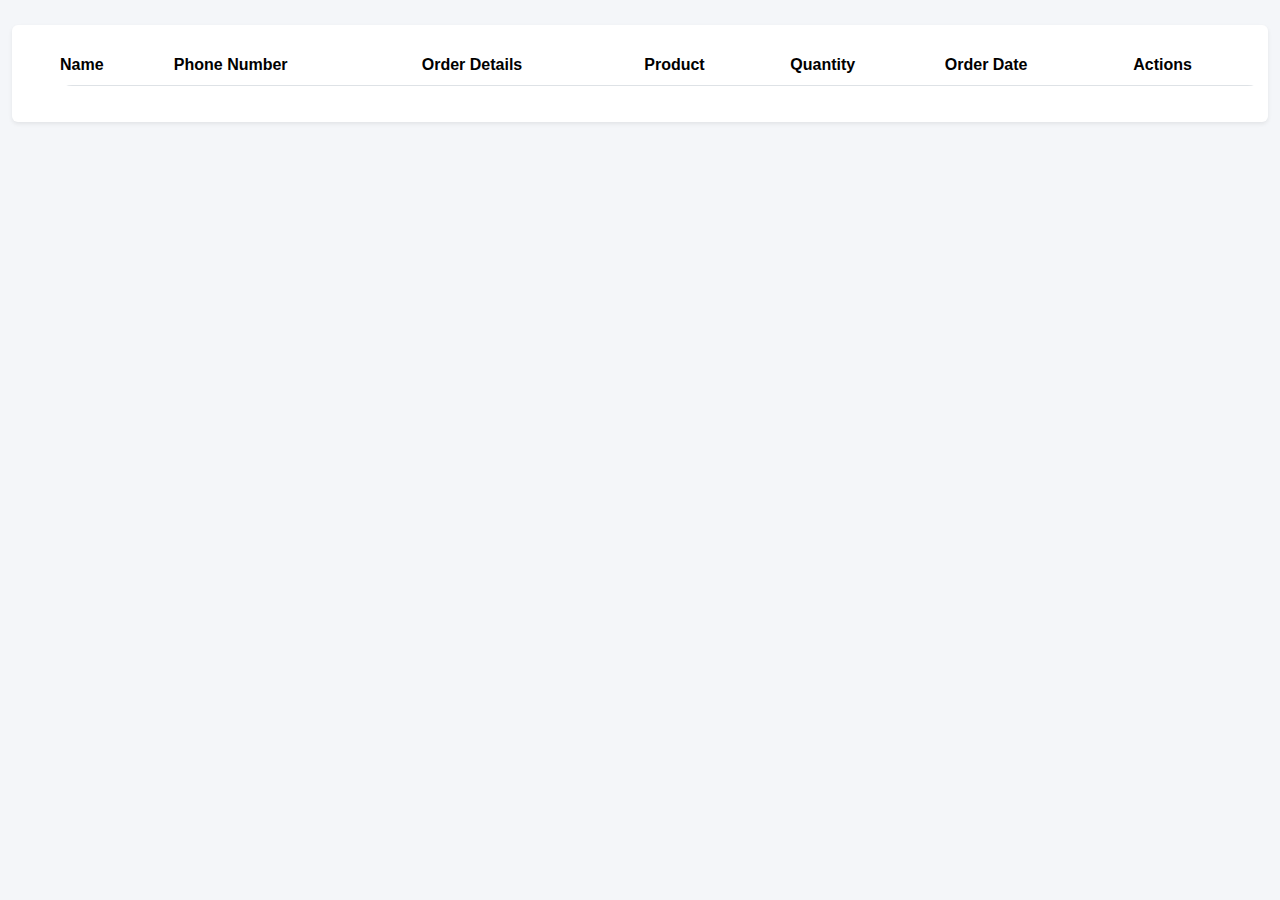
<file: customers.html>
<!DOCTYPE html>
<html lang="en">
<head>
  <meta charset="UTF-8">
  <meta name="viewport" content="width=device-width, initial-scale=1.0">
  <title>Customers</title>
  <link href="https://cdn.jsdelivr.net/npm/bootstrap@5.2.3/dist/css/bootstrap.min.css" rel="stylesheet">
  <style>
    body {
      font-family: 'Poppins', sans-serif;
      background-color: #f4f6f9;
      display: flex;
      flex-direction: column;
      min-height: 100vh;
    }

    .main-content {
      width: 100%;
      background-color: #f4f6f9;
      display: flex;
      flex-direction: column;
      flex-grow: 1;
      margin-top: 5px; /* Adjusted margin-top for the fixed navbar */
    }

    table {
      margin-left: 20px;
      width: 100%;
      border-collapse: collapse;
    }
    
    th, td {
      padding: 10px;
      text-align: left;
    }

    .btn-order-details {
      background-color: #630000;
      color: white;
      border: none;
    }

    .btn-order-details:hover {
      background-color: #630000;
    }

    .pagination-container {
      display: flex;
      justify-content: center;
      padding-bottom: 20px;
    }

    .pagination .page-link {
      color: #630000;
    }

    .pagination .page-link:active {
      background-color: #630000;
      color: #f4f6f9;
    }

    th {
      color: #718EBF;
    }

    .navbar-brand {
      font-size: 32px;
    }

    .navbar {
      position: fixed;
      top: 0;
      width: 100%;
      z-index: 1000;
    }

    /* Adjusting table container for a better appearance */
    .table-container {
      margin-top: 20px; /* This ensures the table is not too far from the top */
      padding: 20px; /* Added padding for better spacing */
    }
  </style>
</head>
<body>
  <!-- Main Content -->
  <div class="container-fluid main-content">
    <div class="table-container bg-white rounded shadow-sm">
      <!-- Customer Table -->
      <table class="table table-hover" style="border-radius: 25px; overflow: hidden;">
        <thead>
          <tr>
            <th>Name</th>
            <th>Phone Number</th>
            <th>Order Details</th>
            <th>Product</th>
            <th>Quantity</th>
            <th>Order Date</th>
            <th>Actions</th>
          </tr>
        </thead>
        <tbody>
          <!-- Dynamically added rows will appear here -->
        </tbody>
      </table>
    </div>
  </div>

  <script src="script-customers.js"></script>
  <script src="https://cdn.jsdelivr.net/npm/bootstrap@5.2.3/dist/js/bootstrap.bundle.min.js"></script>
</body>
</html>
</file>
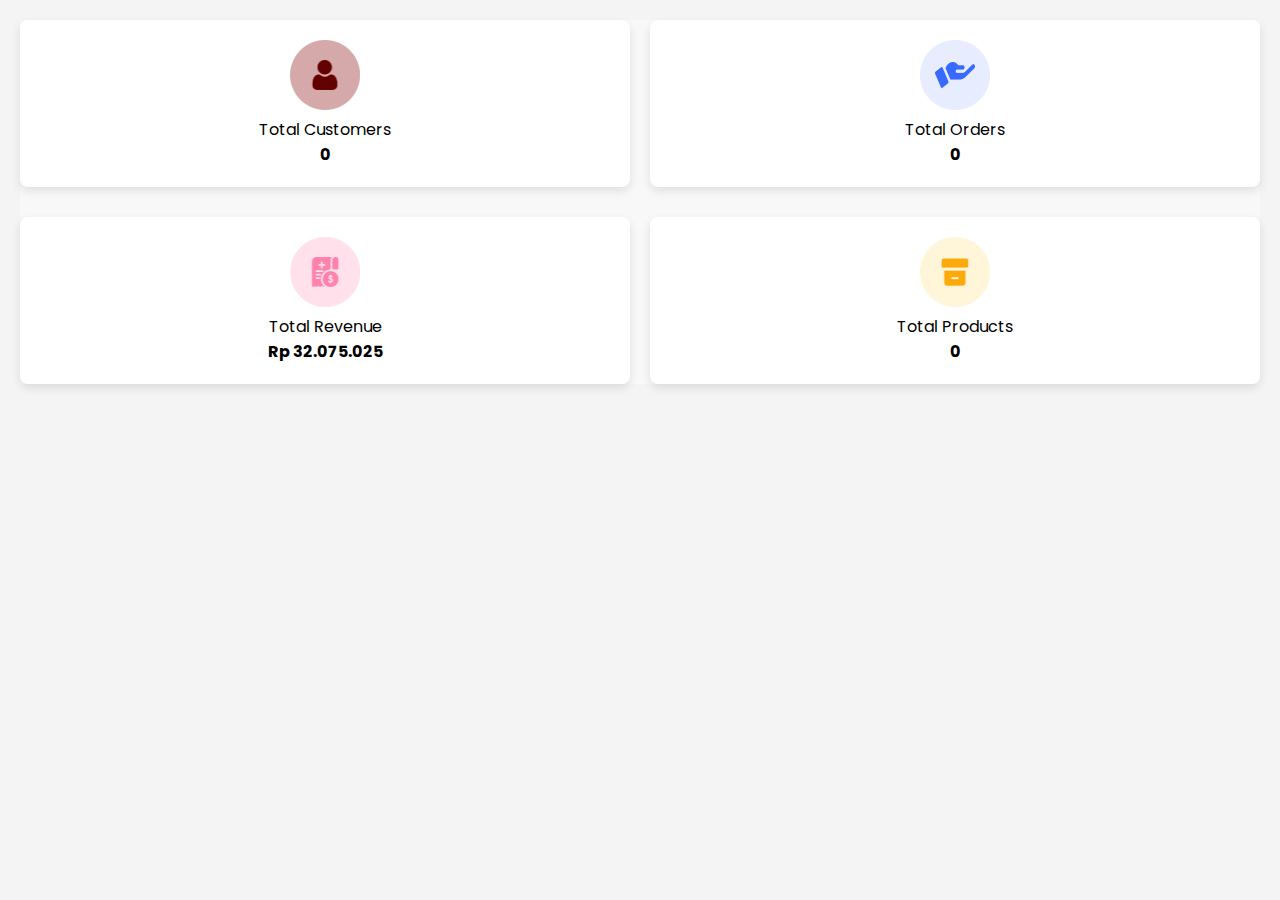
<file: dashboard.html>
<!DOCTYPE html>
<html lang="en">
<head>
    <meta charset="UTF-8">
    <meta name="viewport" content="width=device-width, initial-scale=1.0">
    <title>Dashboard</title>
    <style>
        * {
            margin: 0;
            padding: 0;
            box-sizing: border-box;
            font-family: 'Poppins', sans-serif;
        }
        
        body {
            display: flex;
            background-color: #f4f4f4;
        }
        
        /* Main content */
        .main-content {
            flex-grow: 1;
            padding: 20px;
        }

        .stats {
            margin-bottom: 30px;
        }
        
        /* Content */
        .content {
            width: 100%;
            padding: 0px;
            background-color: #f8f8f8;
        }
        
        .stats {
            display: flex;
            gap: 20px;
        }
        
        .stat-box {
            background: #fff;
            padding: 20px;
            border-radius: 8px;
            box-shadow: 0 4px 10px rgba(0, 0, 0, 0.1);
            flex: 1;
            text-align: center;
        }
        
        .stat-icon {
            width: 70px;
            height: 70px;
        }
        
        .overview {
            margin-top: 20px;
            background: #fff;
            padding: 20px;
            border-radius: 8px;
            box-shadow: 0 4px 10px rgba(0, 0, 0, 0.1);
        }
        
        canvas {
            margin-top: 20px;
        }
        
        /* Responsive layout */
        @media (max-width: 768px) {
            .content {
                width: 100%;
                padding: 15px;
            }
        
            .sidebar {
                width: 100%;
                height: auto;
            }
        
            .dashboard-header {
                flex-direction: column;
                align-items: flex-start;
            }
        
            .search-bar input {
                width: 100%;
            }
        }        
    </style>
    <link href="https://fonts.googleapis.com/css2?family=Poppins:wght@300;400;500;600;700&display=swap" rel="stylesheet">
</head>
<body>

    <div class="main-content">

        <!-- Content -->
        <div class="content">
            <div class="stats">
                <div class="stat-box">
                    <img src="images/Group 520.png" alt="cust" class="stat-icon">
                    <p>Total Customers</p>
                    <strong id="total-customers">Loading...</strong>
                </div>
                <div class="stat-box">
                    <img src="images/Group 516.png" alt="orders" class="stat-icon">
                    <p>Total Orders</p>
                    <strong id="total-orders">Loading...</strong>
                </div>
            </div>
            <div class="stats">
                <div class="stat-box">
                    <img src="images/Group 517.png" alt="revenue" class="stat-icon">
                    <p>Total Revenue</p>
                    <strong>Rp 32.075.025</strong> <!-- This is static for now -->
                </div>
                <div class="stat-box">
                    <img src="images/Group 515.png" alt="product" class="stat-icon">
                    <p>Total Products</p>
                    <strong id="total-products">Loading...</strong>
                </div>
            </div>
        </div>
    </div>

    <!-- Scripts -->
    <script>
        // Function to fetch data from localStorage and count the number of elements in each array
        function fetchDashboardData() {
            // Retrieve arrays from localStorage and parse them
            const customersArray = JSON.parse(localStorage.getItem('orders')) || [];
            const ordersArray = JSON.parse(localStorage.getItem('orders')) || [];
            const productsArray = JSON.parse(localStorage.getItem('products')) || [];

            // Count the number of elements in each array
            const totalCustomers = customersArray.length;
            const totalOrders = ordersArray.length;
            const totalProducts = productsArray.length;

            // Update the dashboard with the count of elements
            document.getElementById('total-customers').textContent = totalCustomers;
            document.getElementById('total-orders').textContent = totalOrders;
            document.getElementById('total-products').textContent = totalProducts;
        }

        // Call the function to fetch and count data when the page loads
        fetchDashboardData();
    </script>
</body>
</html>
</file>
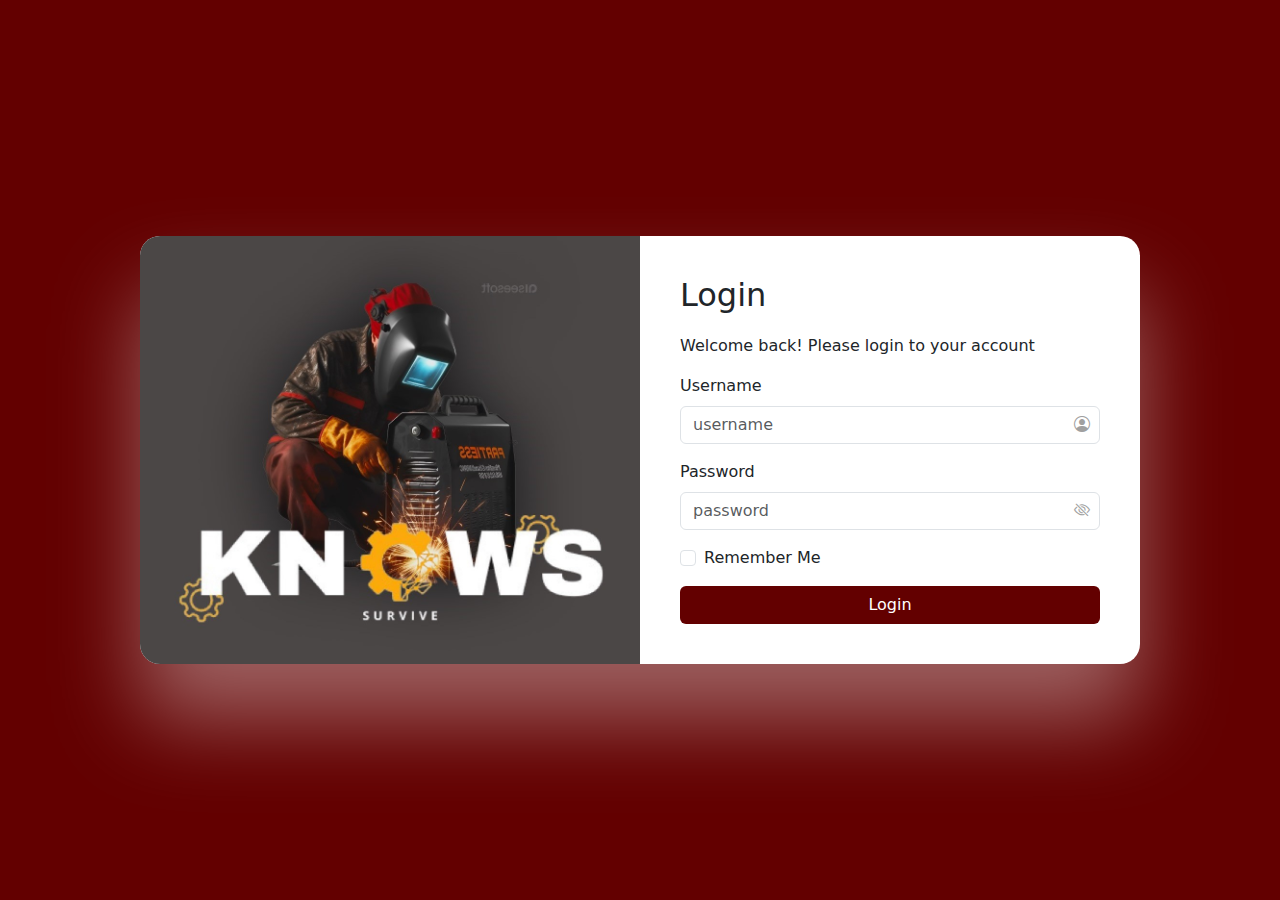
<file: halamanLogin.html>
<!DOCTYPE html>
<html lang="en">
<head>
    <meta charset="UTF-8">
    <meta name="viewport" content="width=device-width, initial-scale=1.0">
    <title>Login Page</title>
    <link href="https://cdn.jsdelivr.net/npm/bootstrap@5.3.3/dist/css/bootstrap.min.css" rel="stylesheet" integrity="sha384-QWTKZyjpPEjISv5WaRU9OFeRpok6YctnYmDr5pNlyT2bRjXh0JMhjY6hW+ALEwIH" crossorigin="anonymous">
    <link href="https://cdn.jsdelivr.net/npm/bootstrap-icons/font/bootstrap-icons.css" rel="stylesheet"> <!-- Link untuk Bootstrap Icons -->
    <style>
        .container {
            display: flex;
            min-height: 100vh;
            align-items: center;
            justify-content: center;
        }
        .row {
            width: 100%;
            max-width: 1000px;
            background-color: white;
            border-radius: 20px;
            box-shadow: 0px 55px 85px rgba(233, 222, 222, 0.432);
        }
        .col-6:first-child {
            background-image: url('images/bg.jpg');
            background-size: cover;
            background-position: center;
            display: flex;
            justify-content: center;
            align-items: center;
            color: white;
            border-radius : 20px 0 0 20px;
        }
        .col-6:last-child {
            padding: 40px;
        }
        h1, h2 {
            margin-bottom: 20px;
        }
        .form-control {
            margin-bottom: 15px;
            position: relative;
        }
        .form-icon {
            position: absolute;
            right: 10px;
            top: 50%;
            transform: translateY(-50%);
            color: #A0A0A0;
            cursor: pointer;
        }
        .form-check {
            margin-bottom: 15px;
        }
        .forget {
            text-align: right;
        }
        button {
            width: 100%;
            background-color: #630000;
        }
    </style>
</head>
<body style="background-color: #630000;">
    <div class="container-fluid">
        <div class="container">
            <div class="row">
                <div class="col-6">
                    
                </div>
                <div class="col-6">
                    <h2>Login</h2>
                    <p>Welcome back! Please login to your account</p>
                    <form id="loginForm">
                        <div class="mb-3">
                            <label for="username" class="form-label">Username</label>
                            <div style="position: relative;">
                                <input type="text" class="form-control" id="username" placeholder="username">
                                <i class="bi bi-person-circle form-icon"></i> <!-- Ikon di sebelah kanan input -->
                            </div>
                        </div>
                        <div class="mb-3">
                            <label for="password" class="form-label">Password</label>
                            <div style="position: relative;">
                                <input type="password" class="form-control" id="password" placeholder="password">
                                <i class="bi bi-eye-slash form-icon" id="togglePassword"></i> <!-- Ikon mata -->
                            </div>
                        </div>

                        <div class="check">
                            <div class="form-check mb-3">
                                <input class="form-check-input" type="checkbox" id="rememberMe">
                                <label class="form-check-label" for="rememberMe">Remember Me</label>
                            </div>
                            <!-- <div class="forget mb-3" style="margin-left: auto;">
                                <a href="#" style="color: #FCAA0B;">Forget Password?</a>
                            </div> -->
                        </div>
                        <button type="submit" class="btn" style="width: 100%; background-color: #630000;"><a href="halamanUtama.html" style="text-decoration: none; background-color: #630000; color: white;">Login</a></button>
                    </form>
                    <p id="errorMessage" style="color:red; display:none;">Invalid username or password</p>
                </div>
            </div>
        </div>
    </div>

    <script>
        document.getElementById("loginForm").addEventListener("submit", function(event) {
            event.preventDefault(); // Mencegah reload halaman saat submit form

            // Mendapatkan input username dan password
            var username = document.getElementById("username").value;
            var password = document.getElementById("password").value;

            // User yang diizinkan
            var allowedUsers = [
                { username: "admin", password: "admin123" },
                { username: "user", password: "user123" }
            ];

            // Memeriksa apakah username dan password cocok dengan salah satu user yang diizinkan
            var isValidUser = allowedUsers.some(function(user) {
                return user.username === username && user.password === password;
            });

            if (isValidUser) {
                // Jika login sukses, arahkan ke halaman lain atau tampilkan pesan sukses
                alert("Login successful!");
                // window.location.href = "dashboard.html"; // Contoh: Arahkan ke halaman lain setelah login
            } else {
                // Jika login gagal, tampilkan pesan error
                document.getElementById("errorMessage").style.display = "block";
            }
        });

        // Toggle visibility of password
        const togglePassword = document.getElementById('togglePassword');
        const passwordInput = document.getElementById('password');

        togglePassword.addEventListener('click', function () {
            // Toggle the type attribute
            const type = passwordInput.getAttribute('type') === 'password' ? 'text' : 'password';
            passwordInput.setAttribute('type', type);

            // Toggle the eye icon
            this.classList.toggle('bi-eye');
            this.classList.toggle('bi-eye-slash');
        });
    </script>

    <script src="https://cdn.jsdelivr.net/npm/bootstrap@5.3.3/dist/js/bootstrap.bundle.min.js" integrity="sha384-YvpcrYf0tY3lHB60NNkmXc5s9fDVZLESaAA55NDzOxhy9GkcIdslK1eN7N6jIeHz" crossorigin="anonymous"></script>
</body>
</html>
</file>
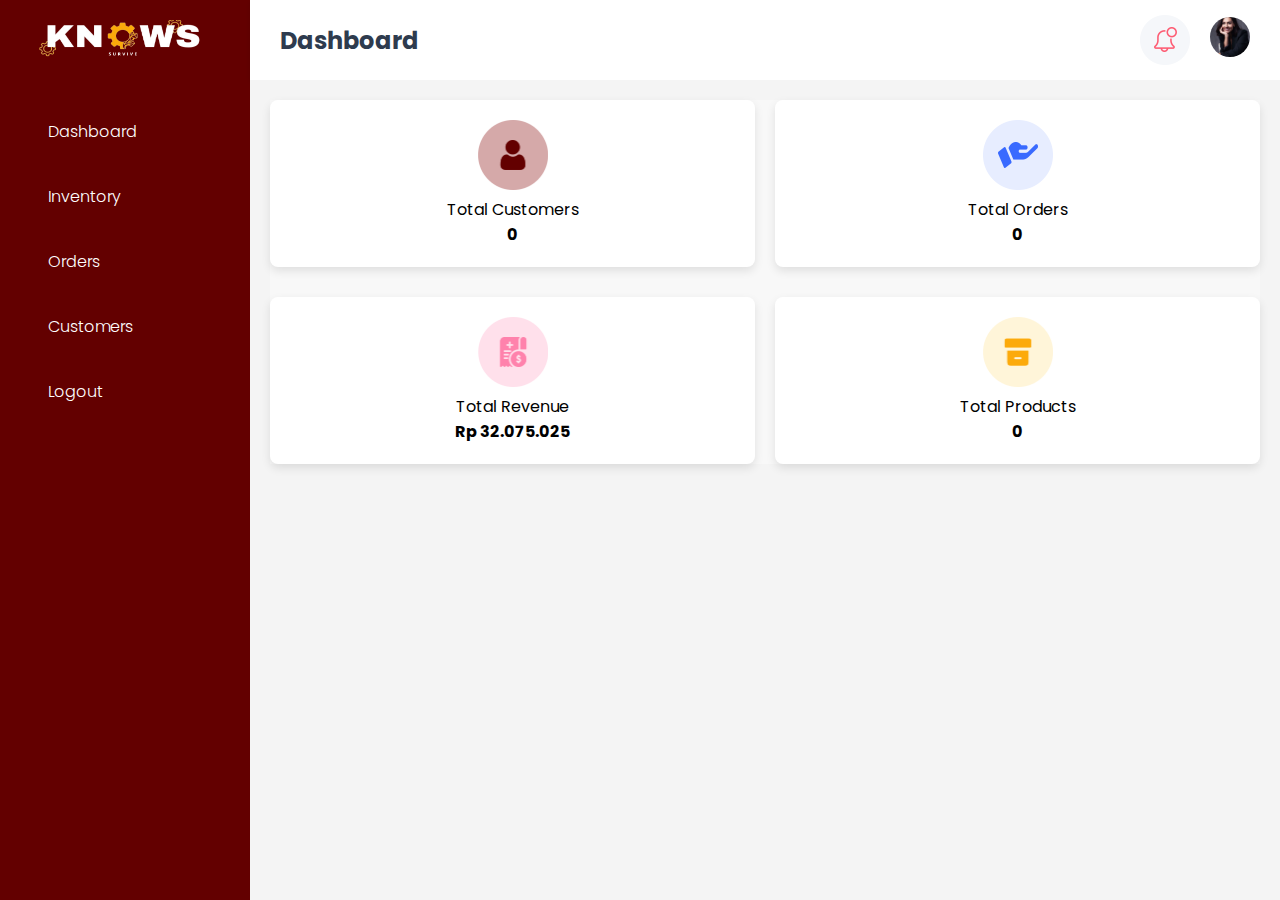
<file: halamanUtama.html>
<!DOCTYPE html>
<html lang="en">
<head>
    <meta charset="UTF-8">
    <meta name="viewport" content="width=device-width, initial-scale=1.0">
    <title>Dashboard</title>
    <link href="https://fonts.googleapis.com/css2?family=Poppins:ital,wght@0,100;0,200;0,300;0,400;0,500;0,600;0,700;0,800;0,900&display=swap" rel="stylesheet">
    <style>
        * {
            margin: 0;
            padding: 0;
            box-sizing: border-box;
            font-family: 'Poppins', sans-serif;
        }

        body {
            display: flex;
            background-color: #f4f4f4;
            height: 100vh;
        }

        .sidebar {
            width: 250px;
            background-color: #630000;
            padding: 20px;
            height: 100vh;
        }

        .logo img {
            width: 168px;
            height: 42px;
            margin-bottom: 40px;
            margin-left: 15px;
        }

        .menu-list {
            list-style-type: none;
            padding-left: 0;
        }

        .menu-item {
            display: flex;
            align-items: center;
            font-size: 18px;
            color: #FFFFFF;
            margin-bottom: 20px;
            margin-left: 18px;
            border-radius: 8px;
            cursor: pointer;
            width: 175px;
            height: 45px;
            padding: 10px 10px;
            transition: background-color 0.3s ease, color 0.3s, transform 0.3s ease;
        }

        .menu-item:hover {
            background-color: #FFB800;
            color: #630000;
        }

        .menu-item:active {
            background-color: #e6a700;
        }

        .menu-item .text {
            font-size: 16px;
            font-weight: 300;
        }

        .main-content {
            flex-grow: 1;
            display: flex;
            flex-direction: column;
        }

        .dashboard-header {
            display: flex;
            justify-content: space-between;
            align-items: center;
            background-color: #fff;
            padding: 15px 30px;
            box-shadow: 0 2px 4px rgba(0, 0, 0, 0.1);
        }

        .dashboard-title {
            font-size: 24px;
            font-weight: bold;
            color: #2e3b4e;
        }

        .dashboard-icons {
            display: flex;
            align-items: center;
            gap: 20px;
        }

        .search-bar input {
            width: 255px;
            padding: 10px;
            border: 1px solid #ccc;
            border-radius: 20px;
            font-size: 16px;
            color: #555;
        }

        .user-profile .user-image {
            width: 40px;
            height: 40px;
            border-radius: 50%;
            object-fit: cover;
        }

        iframe {
            width: 100%;
            height: calc(100% - 60px);
            border: none;
            margin-top: 0;
        }

        .notification-box {
            display: none;
            position: absolute;
            right: 30px;
            top: 80px;
            width: 300px;
            background: white;
            border-radius: 8px;
            box-shadow: 0 2px 10px rgba(0, 0, 0, 0.2);
            padding: 15px;
            z-index: 1000;
        }

        .notification-item {
            margin-bottom: 10px;
            font-size: 14px;
            color: #333;
        }

        .notification-item:last-child {
            margin-bottom: 0;
        }
    </style>
</head>
<body>
    <div class="sidebar">
        <div class="logo">
            <img src="images/K_Nows__1_-removebg-preview 1.png" alt="logo">
        </div>
        <ul class="menu-list">
            <li class="menu-item" onclick="loadPage('dashboard.html', 'Dashboard')">
                <span class="text">Dashboard</span>
            </li>
            <li class="menu-item" onclick="loadPage('inventory.html', 'Inventory')">
                <span class="text">Inventory</span>
            </li>
            <li class="menu-item" onclick="loadPage('orders.html', 'Orders')">
                <span class="text">Orders</span>
            </li>
            <li class="menu-item" onclick="loadPage('customers.html', 'Customers')">
                <span class="text">Customers</span>
            </li>
            <li class="menu-item" onclick="logout()">
                <span class="text">Logout</span>
            </li>
        </ul>
    </div>

    <div class="main-content">
        <div class="dashboard-header">
            <div class="dashboard-title" id="dashboardTitle">Dashboard</div>
            <div class="dashboard-icons">
                <img src="images/Group 519.png" alt="notifikasi" height="50" width="50" onclick="toggleNotification()">
                <div class="user-profile">
                    <img src="images/profile.jpeg" alt="User" class="user-image" height="60" width="60">
                </div>
            </div>
        </div>

        <iframe id="contentFrame" src="dashboard.html"></iframe>

        <div class="notification-box" id="notificationBox"></div>

        <!-- Audio element for notification sound -->
        <audio id="notificationSound" src="audio/notif.mp3" preload="auto"></audio>
    </div>

    <script>
        let products = JSON.parse(localStorage.getItem('products')) || [];

        function loadPage(page, title) {
            document.getElementById('contentFrame').src = page;
            document.getElementById('dashboardTitle').textContent = title;
        }

        function toggleNotification() {
            const notificationBox = document.getElementById('notificationBox');
            notificationBox.style.display = notificationBox.style.display === "block" ? "none" : "block";
            if (notificationBox.style.display === "block") {
                checkStock();
            }
        }

        function checkStock() {
            const products = JSON.parse(localStorage.getItem('products'));
            const notificationBox = document.getElementById('notificationBox');
            notificationBox.innerHTML = '';

            let hasNotification = false; // Flag to check if there are notifications
            let lowStockProducts = []; // Array to keep track of low stock products

            products.forEach(product => {
                if (product.stock <= 5) {
                    const notificationItem = document.createElement('div');
                    notificationItem.className = 'notification-item';
                    notificationItem.textContent = `Stok ${product.name} hampir habis: ${product.stock} tersisa.`;
                    notificationBox.appendChild(notificationItem);
                    lowStockProducts.push(product); // Add to the list of low stock products
                    hasNotification = true; // Set flag to true if there's at least one notification
                }
            });

            // Play notification sound if there are notifications
            if (hasNotification) {
                const notificationSound = document.getElementById('notificationSound');

                // Check if any product's stock is exactly 1
                if (lowStockProducts.some(product => product.stock === 1)) {
                    notificationSound.play().catch(error => {
                        console.error("Error playing sound:", error);
                    });
                }
            }
        }

        window.addEventListener('storage', (event) => {
            if (event.key === 'products') {
                const newProducts = JSON.parse(event.newValue);
                products = newProducts;
                if (products.some(product => product.stock <= 5)) {
                    document.getElementById('notificationBox').style.display = "block";
                    checkStock();
                }
            }
        });

        function logout() {
            window.location.href = 'halamanLogin.html';
        }
    </script>
</body>
</html>
</file>
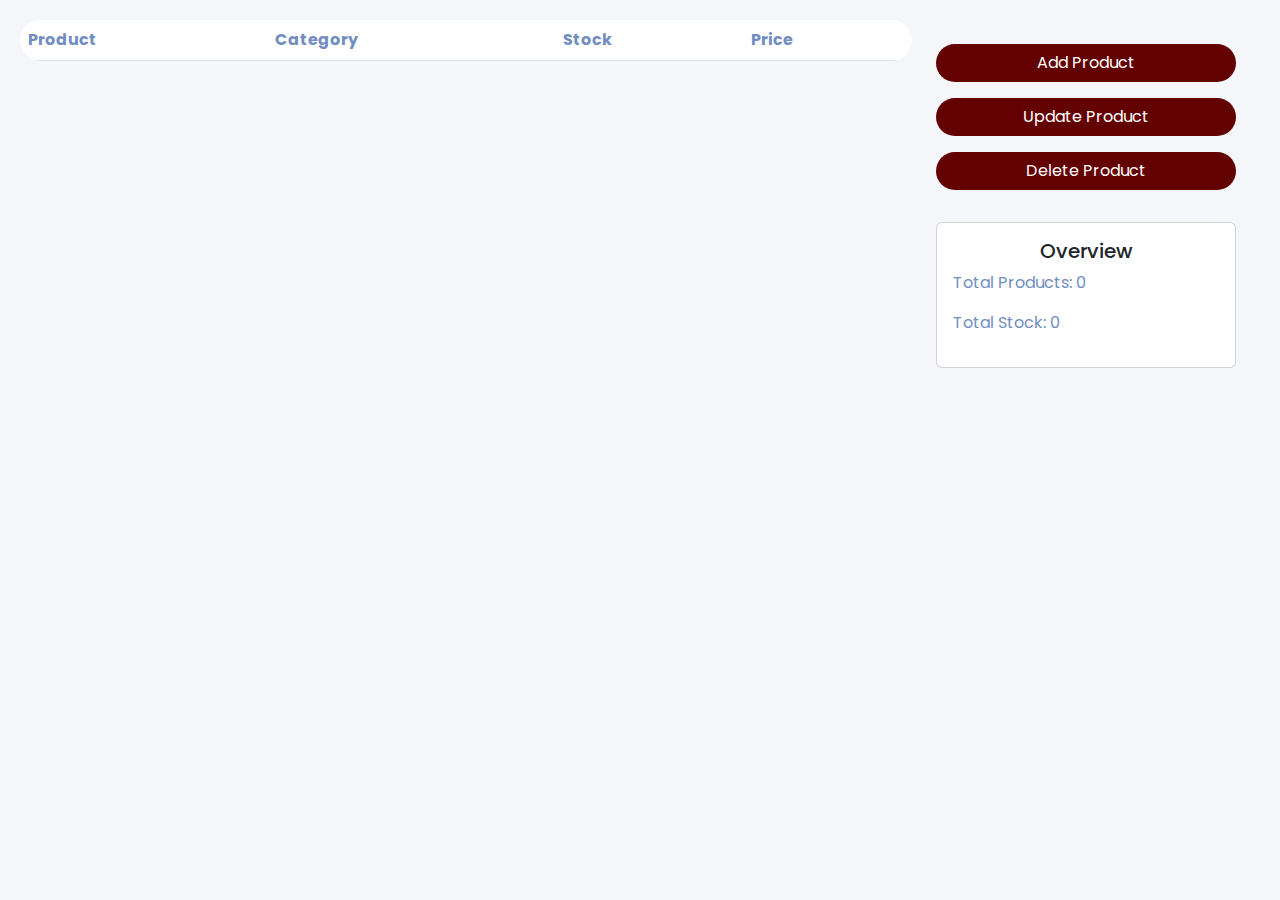
<file: inventory.html>
<!DOCTYPE html>
<html lang="en">
<head>
    <meta charset="UTF-8">
    <meta name="viewport" content="width=device-width, initial-scale=1.0">
    <title>Inventory Dashboard</title>
    <link href="https://cdn.jsdelivr.net/npm/bootstrap@5.3.3/dist/css/bootstrap.min.css" rel="stylesheet">
    <link href="https://cdn.jsdelivr.net/npm/bootstrap-icons/font/bootstrap-icons.css" rel="stylesheet">
    <style>
        body {
            font-family: 'Poppins', sans-serif;
            background-color: #f4f6f9;
            display: flex;
            min-height: 100vh;
            margin: 0;
        }

        .main-content {
            flex-grow: 1;
            background-color: #f4f6f9;
            display: flex;
            flex-direction: column;
            padding: 20px;
            min-height: 100vh;
        }

        .pagination .page-link {
            color: #630000;
        }

        .pagination .page-link:active {
            background-color: #630000;
            color: #f4f6f9;
        }

        .inventory-table {
            flex-grow: 1;
        }

        table {
            width: 100%;
            border-collapse: collapse;
        }

        th, td {
            padding: 10px;
            text-align: left;
            color: white;
        }

        .pagination-container {
            display: flex;
            justify-content: center;
            margin-top: auto;
            padding-bottom: 20px;
        }

        .d-flex.align-items-start {
            display: flex;
            align-items: flex-start;
            gap: 20px;
        }

        .ms-4 {
            margin-left: 20px;
        }

        .card {
            width: 100%;
        }

        .card h5 {
            text-align: center;
        }
    </style>
    <link href="https://fonts.googleapis.com/css2?family=Poppins:wght@300;400;500;600;700&display=swap" rel="stylesheet">
</head>
<body>
    <!-- Main Content -->
    <div class="main-content">
        <div class="d-flex">
            <div class="inventory-table mb-4">
                <table class="table table-hover" style="border-radius: 25px; overflow: hidden;">
                    <thead>
                        <tr>
                            <th style="color: #718EBF;">Product</th>
                            <th style="color: #718EBF;">Category</th>
                            <th style="color: #718EBF;">Stock</th>
                            <th style="color: #718EBF;">Price</th>
                        </tr>
                    </thead>
                    <tbody id="productList">
                        <!-- Product rows generated by JavaScript -->
                    </tbody>
                </table>
            </div>

            <div class="d-flex flex-column m-4" style="min-width: 300px;">
                <div class="d-flex flex-column mb-3">
                    <button class="btn mb-3 w-100" style="border-radius: 25px; background-color: #630000; color: white;" onclick="openAddModal()">Add Product</button>
                    <button class="btn mb-3 w-100" style="border-radius: 25px; background-color: #630000; color: white;" onclick="openUpdateModal()">Update Product</button>
                    <button class="btn mb-3 w-100" style="border-radius: 25px; background-color: #630000; color: white;" onclick="openDeleteModal()">Delete Product</button>
                </div>
                <div class="card">
                    <div class="card-body">
                        <h5 class="card-title">Overview</h5>
                        <p style="color: #718EBF;">Total Products: <span id="total-products">0</span></p>
                        <p style="color: #718EBF;">Total Stock: <span id="total-stock">0</span></p>
                    </div>
                </div>
            </div>
        </div>
    </div>

    <!-- Modals -->

    <!-- Add Product Modal -->
    <div class="modal fade" id="addModal" tabindex="-1" aria-labelledby="addModalLabel" aria-hidden="true">
        <div class="modal-dialog">
            <div class="modal-content">
                <div class="modal-header">
                    <h5 class="modal-title" id="addModalLabel">Add Product</h5>
                    <button type="button" class="btn-close" data-bs-dismiss="modal" aria-label="Close"></button>
                </div>
                <div class="modal-body">
                    <form id="addForm">
                        <div class="mb-3">
                            <label for="newProductName" class="form-label">Product Name</label>
                            <input type="text" class="form-control" id="newProductName" required>
                        </div>
                        <div class="mb-3">
                            <label for="newCategory" class="form-label">Category</label>
                            <input type="text" class="form-control" id="newCategory" required>
                        </div>
                        <div class="mb-3">
                            <label for="newStock" class="form-label">Stock</label>
                            <input type="number" class="form-control" id="newStock" required>
                        </div>
                        <div class="mb-3">
                            <label for="newPrice" class="form-label">Price</label>
                            <input type="number" class="form-control" id="newPrice" required>
                        </div>
                        <div class="modal-footer">
                            <button type="submit" class="btn btn-success">Add Product</button>
                        </div>
                    </form>
                </div>
            </div>
        </div>
    </div>

    <!-- Delete Modal -->
    <div class="modal fade" id="deleteModal" tabindex="-1" aria-labelledby="deleteModalLabel" aria-hidden="true">
        <div class="modal-dialog">
            <div class="modal-content">
                <div class="modal-header">
                    <h5 class="modal-title" id="deleteModalLabel">Delete Product</h5>
                    <button type="button" class="btn-close" data-bs-dismiss="modal" aria-label="Close"></button>
                </div>
                <div class="modal-body">
                    <form id="deleteForm">
                        <div class="mb-3">
                            <label for="deleteProductNumber" class="form-label">Product Number</label>
                            <input type="number" class="form-control" id="deleteProductNumber" placeholder="Enter product number to delete" required>
                        </div>
                        <div class="modal-footer">
                            <button type="submit" class="btn btn-danger">Delete</button>
                        </div>
                    </form>
                </div>
            </div>
        </div>
    </div>

    <!-- Update Product Selection Modal -->
    <div class="modal fade" id="updateModal" tabindex="-1" aria-labelledby="updateModalLabel" aria-hidden="true">
        <div class="modal-dialog">
            <div class="modal-content">
                <div class="modal-header">
                    <h5 class="modal-title" id="updateModalLabel">Select Product to Update</h5>
                    <button type="button" class="btn-close" data-bs-dismiss="modal" aria-label="Close"></button>
                </div>
                <div class="modal-body">
                    <form id="updateForm">
                        <div class="mb-3">
                            <label for="updateProductNumber" class="form-label">Product Number</label>
                            <input type="number" class="form-control" id="updateProductNumber" placeholder="Enter product number to update" required>
                        </div>
                        <div class="modal-footer">
                            <button type="submit" class="btn btn-success">Select</button>
                        </div>
                    </form>
                </div>
            </div>
        </div>
    </div>

    <!-- Update Product Details Modal -->
    <div class="modal fade" id="updateDetailsModal" tabindex="-1" aria-labelledby="updateDetailsModalLabel" aria-hidden="true">
        <div class="modal-dialog">
            <div class="modal-content">
                <div class="modal-header">
                    <h5 class="modal-title" id="updateDetailsModalLabel">Edit Product Details</h5>
                    <button type="button" class="btn-close" data-bs-dismiss="modal" aria-label="Close"></button>
                </div>
                <div class="modal-body">
                    <form id="editForm">
                        <div class="mb-3">
                            <label for="editProductName" class="form-label">Product Name</label>
                            <input type="text" class="form-control" id="editProductName" required>
                        </div>
                        <div class="mb-3">
                            <label for="editCategory" class="form-label">Category</label>
                            <input type="text" class="form-control" id="editCategory" required>
                        </div>
                        <div class="mb-3">
                            <label for="editStock" class="form-label">Stock</label>
                            <input type="number" class="form-control" id="editStock" required>
                        </div>
                        <div class="mb-3">
                            <label for="editPrice" class="form-label">Price</label>
                            <input type="number" class="form-control" id="editPrice" required>
                        </div>
                        <div class="modal-footer">
                            <button type="submit" class="btn btn-success">Update Product</button>
                        </div>
                    </form>
                </div>
            </div>
        </div>
    </div>

    <script>
        // Initialize products from local storage or set to an empty array
        let products = JSON.parse(localStorage.getItem('products')) || [];

        // Function to display products
        function displayProducts() {
            const productList = document.getElementById('productList');
            productList.innerHTML = ''; // Clear current product list
            products.forEach((product, index) => {
                const row = `
                    <tr>
                        <td style="color: #630000;">${product.name}</td>
                        <td style="color: #630000;">${product.category}</td>
                        <td style="color: #630000;">${product.stock}</td>
                        <td style="color: #630000;">${product.price}</td>
                    </tr>
                `;
                productList.innerHTML += row;
            });

            // Update total products and stock
            document.getElementById('total-products').innerText = products.length;
            const totalStock = products.reduce((total, product) => total + product.stock, 0);
            document.getElementById('total-stock').innerText = totalStock;
        }

        // Function to open add product modal
        function openAddModal() {
            const addModal = new bootstrap.Modal(document.getElementById('addModal'));
            addModal.show();
        }

        // Add product
        document.getElementById('addForm').addEventListener('submit', function (event) {
            event.preventDefault(); // Prevent form submission

            const newProduct = {
                name: document.getElementById('newProductName').value,
                category: document.getElementById('newCategory').value,
                stock: parseInt(document.getElementById('newStock').value),
                price: parseFloat(document.getElementById('newPrice').value)
            };

            products.push(newProduct); // Add new product to array
            localStorage.setItem('products', JSON.stringify(products)); // Save to local storage
            displayProducts(); // Update product display
            document.getElementById('addModal').modal('hide'); // Hide modal
        });

        // Function to open delete modal
        function openDeleteModal() {
            const deleteModal = new bootstrap.Modal(document.getElementById('deleteModal'));
            deleteModal.show();
        }

        // Delete product
        document.getElementById('deleteForm').addEventListener('submit', function (event) {
            event.preventDefault(); // Prevent form submission
            const productNumber = parseInt(document.getElementById('deleteProductNumber').value) - 1;

            if (productNumber >= 0 && productNumber < products.length) {
                products.splice(productNumber, 1); // Remove product from array
                localStorage.setItem('products', JSON.stringify(products)); // Save to local storage
                displayProducts(); // Update product display
                document.getElementById('deleteModal').modal('hide'); // Hide modal
            } else {
                alert('Invalid product number!');
            }
        });

        // Function to open update product selection modal
        function openUpdateModal() {
            const updateModal = new bootstrap.Modal(document.getElementById('updateModal'));
            updateModal.show();
        }

        // Update product selection
        document.getElementById('updateForm').addEventListener('submit', function (event) {
            event.preventDefault(); // Prevent form submission
            const productNumber = parseInt(document.getElementById('updateProductNumber').value) - 1;

            if (productNumber >= 0 && productNumber < products.length) {
                const product = products[productNumber];
                document.getElementById('editProductName').value = product.name;
                document.getElementById('editCategory').value = product.category;
                document.getElementById('editStock').value = product.stock;
                document.getElementById('editPrice').value = product.price;

                const updateDetailsModal = new bootstrap.Modal(document.getElementById('updateDetailsModal'));
                updateDetailsModal.show();

                // Update product details
                document.getElementById('editForm').onsubmit = function (e) {
                    e.preventDefault();
                    product.name = document.getElementById('editProductName').value;
                    product.category = document.getElementById('editCategory').value;
                    product.stock = parseInt(document.getElementById('editStock').value);
                    product.price = parseFloat(document.getElementById('editPrice').value);

                    localStorage.setItem('products', JSON.stringify(products)); // Save to local storage
                    displayProducts(); // Update product display
                    updateDetailsModal.hide(); // Hide modal
                };
            } else {
                alert('Invalid product number!');
            }
        });

        // Display products on page load
        displayProducts();
    </script>
    <script src="https://cdn.jsdelivr.net/npm/bootstrap@5.3.3/dist/js/bootstrap.bundle.min.js"></script>
</body>
</html>
</file>
